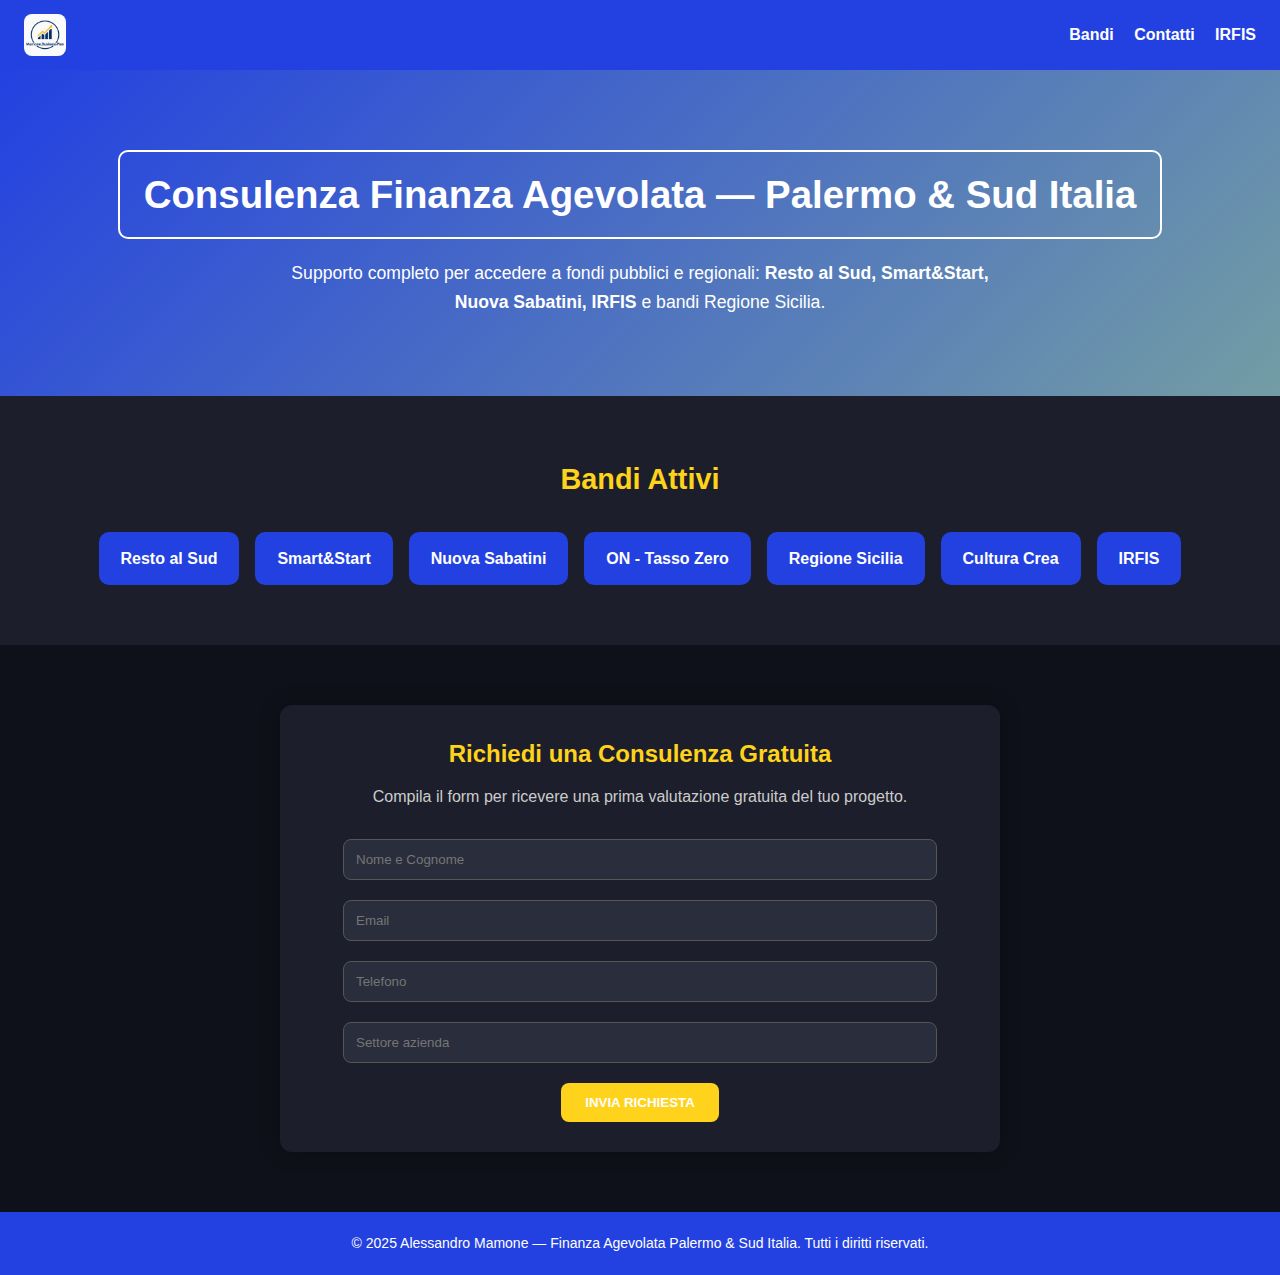
<file: index.html>
<!DOCTYPE html>
<html lang="it">
<head>
  <meta charset="utf-8">
  <meta name="viewport" content="width=device-width,initial-scale=1">
  <title>Consulenza Finanza Agevolata Palermo | Alessandro Mamone</title>
  <meta name="description" content="Consulenza in finanza agevolata per startup e PMI in Sicilia e Sud Italia. Supporto per Resto al Sud, Smart&Start, Nuova Sabatini, IRFIS e bandi regionali.">
  <meta name="author" content="Alessandro Mamone Business Plan">
  <link rel="canonical" href="https://www.finanzapmi.it/">

  <meta name="robots" content="index, follow">
  <meta name="theme-color" content="#2341e1">

  <!-- Sicurezza HTTPS -->
  <meta http-equiv="Content-Security-Policy"
        content="default-src 'self' https: data:;
                 style-src 'self' https://fonts.googleapis.com 'unsafe-inline';
                 font-src https://fonts.gstatic.com;
                 img-src 'self' https: data:;
                 connect-src https://formspree.io https://api.whatsapp.com;
                 script-src 'self';">

  <!-- Font -->
  <link href="https://fonts.googleapis.com/css2?family=Inter:wght@400;600;700&display=swap" rel="stylesheet">

  <link rel="icon" type="image/png" href="img/logo.jpg">

  <style>
    :root {
      --blu: #2341e1;
      --azzurro: #739da4;
      --giallo: #ffd21b;
      --scuro: #0f111a;
      --bianco: #ffffff;
      --grigio: #1c1f2b;
    }
    * { box-sizing: border-box; margin: 0; padding: 0; }
    body {
      font-family: 'Inter', sans-serif;
      background: var(--scuro);
      color: var(--bianco);
      line-height: 1.6;
      scroll-behavior: smooth;
    }

    header {
      background: var(--blu);
      display: flex;
      justify-content: space-between;
      align-items: center;
      padding: 14px 24px;
      position: sticky;
      top: 0;
      z-index: 10;
    }
    header img { height: 42px; border-radius: 8px; }
    nav a {
      color: var(--bianco);
      text-decoration: none;
      margin-left: 16px;
      font-weight: 600;
      transition: color 0.3s ease;
    }
    nav a:hover { color: var(--giallo); }

    .hero {
      text-align: center;
      padding: 80px 20px;
      background: linear-gradient(135deg, var(--blu), var(--azzurro));
    }
    .hero h1 {
      font-size: 2.4rem;
      font-weight: 700;
      color: var(--bianco);
      border: 2px solid var(--bianco);
      display: inline-block;
      padding: 12px 24px;
      border-radius: 10px;
      margin-bottom: 20px;
    }
    .hero p {
      color: var(--bianco);
      font-size: 1.1rem;
      max-width: 750px;
      margin: 0 auto;
    }

    /* ---- Bandi Section ---- */
    #bandi {
      background: var(--grigio);
      padding: 60px 20px;
      text-align: center;
    }
    #bandi h2 {
      color: var(--giallo);
      margin-bottom: 30px;
      font-size: 1.8rem;
    }
    .bandi-grid {
      display: flex;
      flex-wrap: wrap;
      justify-content: center;
      gap: 16px;
    }
    .bandi-grid a {
      background: var(--blu);
      color: var(--bianco);
      padding: 14px 22px;
      border-radius: 10px;
      text-decoration: none;
      font-weight: 600;
      transition: all 0.3s ease;
    }
    .bandi-grid a:hover {
      background: var(--giallo);
      color: var(--scuro);
    }

    /* ---- Form ---- */
    .lead-form {
      max-width: 720px;
      margin: 60px auto;
      padding: 30px;
      background: #1c1f2b;
      border-radius: 12px;
      text-align: center;
      box-shadow: 0 0 20px rgba(0,0,0,0.3);
    }
    .lead-form h2 {
      color: var(--giallo);
      margin-bottom: 10px;
    }
    .lead-form p {
      color: #ccc;
      margin-bottom: 20px;
    }
    .lead-form input {
      width: 90%;
      padding: 12px;
      margin: 10px 0;
      border: 1px solid #555;
      border-radius: 8px;
      background: #2a2d3c;
      color: var(--bianco);
    }
    .lead-form button {
      background: var(--giallo);
      color: var(--bianco);
      padding: 12px 24px;
      border-radius: 8px;
      border: none;
      font-weight: 700;
      cursor: pointer;
      transition: background 0.3s ease;
      margin-top: 10px;
    }
    .lead-form button:hover { background: #ffe24f; }

    footer {
      background: var(--blu);
      color: var(--bianco);
      text-align: center;
      padding: 20px;
      margin-top: 40px;
      font-size: 14px;
    }

    @media(max-width:800px) {
      header { flex-direction: column; gap: 10px; text-align: center; }
      nav a { margin: 0 10px; }
      .hero h1 { font-size: 1.8rem; }
    }
  </style>
</head>

<body>

  <header>
    <img src="img/logo.jpg" alt="Logo Alessandro Mamone">
    <nav>
      <a href="#bandi">Bandi</a>
      <a href="#form">Contatti</a>
      <a href="irfis.html">IRFIS</a>
    </nav>
  </header>

  <section class="hero">
    <h1>Consulenza Finanza Agevolata — Palermo & Sud Italia</h1>
    <p>Supporto completo per accedere a fondi pubblici e regionali: <strong>Resto al Sud, Smart&Start, Nuova Sabatini, IRFIS</strong> e bandi Regione Sicilia.</p>
  </section>

  <section id="bandi">
    <h2>Bandi Attivi</h2>
    <div class="bandi-grid">
      <a href="resto-al-sud.html">Resto al Sud</a>
      <a href="smartstart.html">Smart&Start</a>
      <a href="nuova-sabatini.html">Nuova Sabatini</a>
      <a href="on-tasso-zero.html">ON - Tasso Zero</a>
      <a href="regione-sicilia.html">Regione Sicilia</a>
      <a href="cultura-crea.html">Cultura Crea</a>
      <a href="irfis.html">IRFIS</a>
    </div>
  </section>

  <section class="lead-form" id="form">
    <h2>Richiedi una Consulenza Gratuita</h2>
    <p>Compila il form per ricevere una prima valutazione gratuita del tuo progetto.</p>
    <form action="https://formspree.io/f/xzzawvob" method="POST">
      <input type="text" name="nome" placeholder="Nome e Cognome" required><br>
      <input type="email" name="email" placeholder="Email" required><br>
      <input type="tel" name="telefono" placeholder="Telefono" required><br>
      <input type="text" name="settore" placeholder="Settore azienda"><br>
      <button type="submit">INVIA RICHIESTA</button>
    </form>
  </section>

  <footer>
    © 2025 Alessandro Mamone — Finanza Agevolata Palermo & Sud Italia. Tutti i diritti riservati.
  </footer>

</body>
</html>
</file>
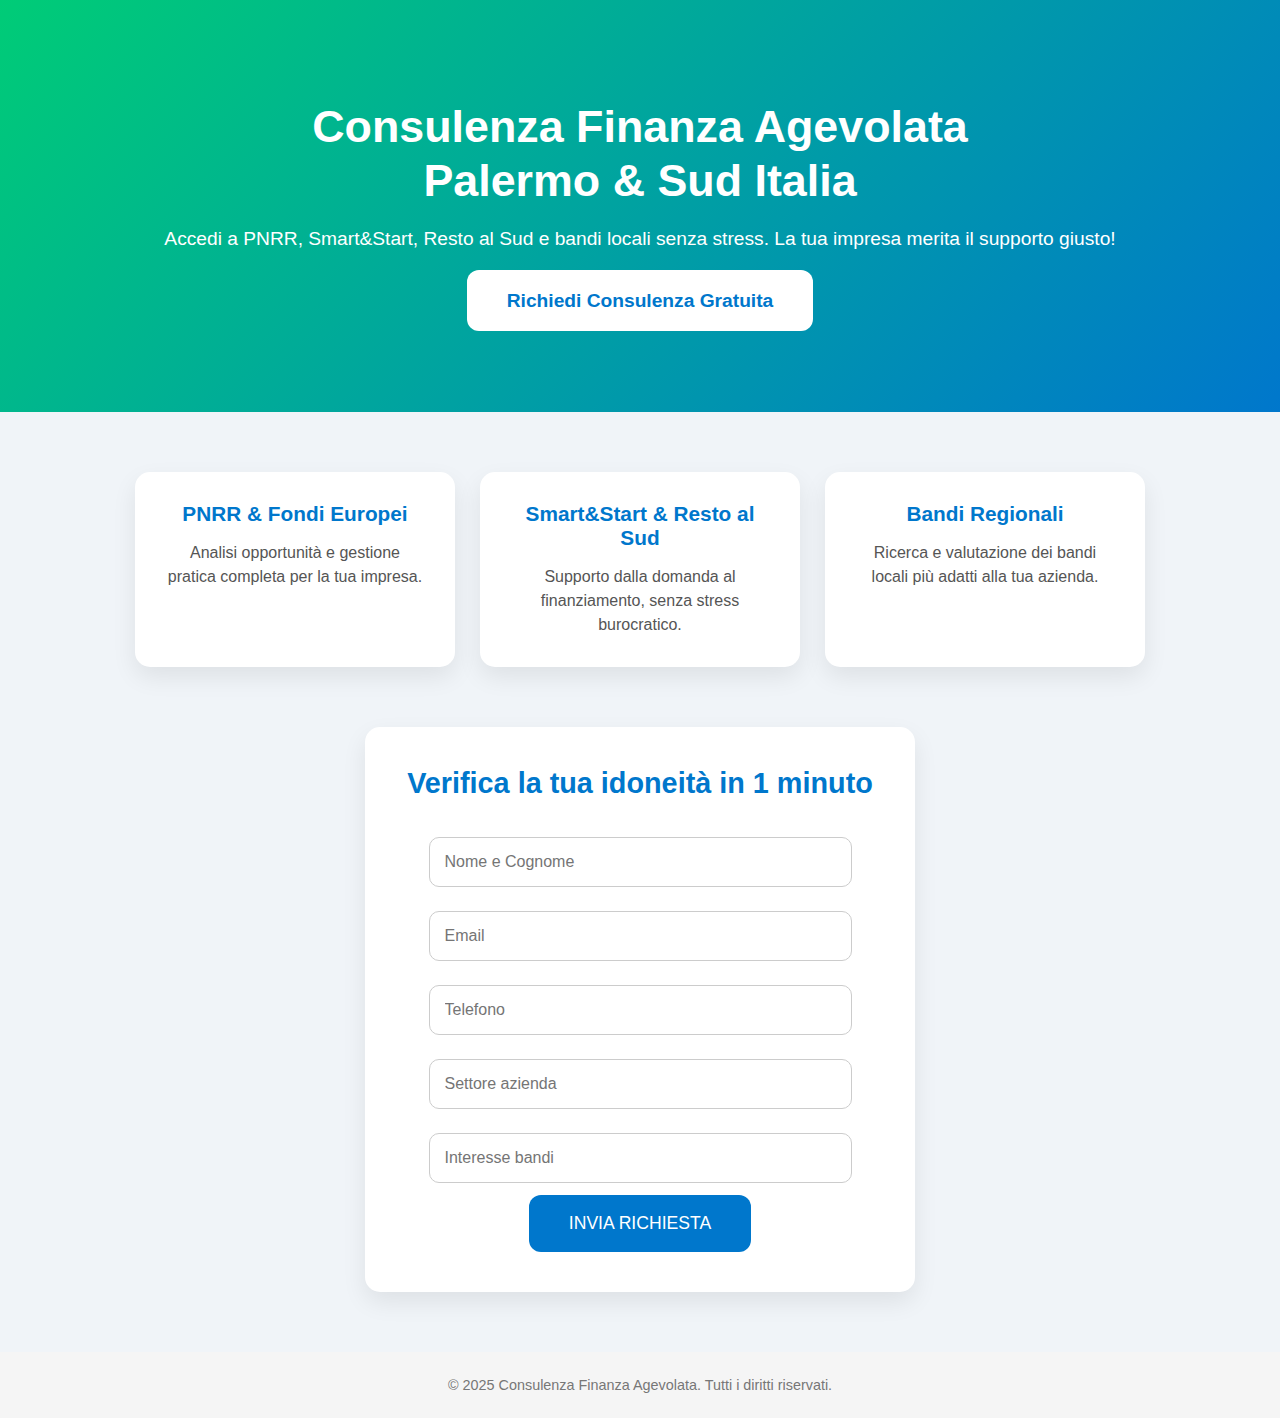
<file: landing_page_finanza_agevolata (2).html>
<!DOCTYPE html>
<html lang="it">
<head>
<meta charset="UTF-8">
<meta name="viewport" content="width=device-width, initial-scale=1.0">
<title>Consulenza Finanza Agevolata</title>
<style>
/* Reset e font */
* { margin:0; padding:0; box-sizing:border-box; font-family: 'Segoe UI', Tahoma, Geneva, Verdana, sans-serif; }
body { background:#f0f4f8; color:#333; }
a { text-decoration:none; }

/* Hero */
.hero { background: linear-gradient(135deg, #00cc77, #0077cc); color:#fff; text-align:center; padding:100px 20px; }
.hero h1 { font-size:2.8em; margin-bottom:20px; line-height:1.2; }
.hero p { font-size:1.2em; margin-bottom:40px; }
.cta-button { background:#fff; color:#0077cc; font-weight:bold; padding:20px 40px; font-size:1.2em; border-radius:12px; transition:0.3s; }
.cta-button:hover { background:#f0f0f0; }

/* Sezione Servizi */
.services { display:flex; flex-wrap:wrap; justify-content:center; margin:60px 20px; gap:25px; }
.service-box { background:#fff; flex:1 1 280px; max-width:320px; padding:30px; border-radius:15px; box-shadow:0 10px 25px rgba(0,0,0,0.08); text-align:center; transition:0.3s; }
.service-box:hover { transform: translateY(-5px); box-shadow:0 15px 35px rgba(0,0,0,0.12); }
.service-box h3 { color:#0077cc; margin-bottom:15px; font-size:1.3em; }
.service-box p { font-size:1em; color:#555; line-height:1.5; }

/* Form Lead */
.lead-form { background:#fff; max-width:550px; margin:60px auto; padding:40px; border-radius:15px; box-shadow:0 10px 25px rgba(0,0,0,0.08); text-align:center; }
.lead-form h2 { margin-bottom:25px; color:#0077cc; font-size:1.8em; }
.lead-form input { width:90%; padding:15px; margin:12px 0; border:1px solid #ccc; border-radius:10px; font-size:1em; }
.lead-form button { background:#0077cc; color:#fff; padding:18px 40px; border:none; font-size:1.1em; border-radius:12px; cursor:pointer; transition:0.3s; }
.lead-form button:hover { background:#005fa3; }

/* Footer */
footer { text-align:center; padding:25px; font-size:0.9em; color:#777; background:#f5f5f5; }

/* Mobile responsive */
@media (max-width:768px) {
  .services { flex-direction:column; align-items:center; }
  .hero h1 { font-size:2.2em; }
  .cta-button { font-size:1em; padding:15px 30px; }
}
</style>
</head>
<body>

<!-- Hero Section -->
<section class="hero">
<h1>Consulenza Finanza Agevolata<br>Palermo & Sud Italia</h1>
<p>Accedi a PNRR, Smart&Start, Resto al Sud e bandi locali senza stress. La tua impresa merita il supporto giusto!</p>
<a href="#form" class="cta-button">Richiedi Consulenza Gratuita</a>
</section>

<!-- Servizi -->
<section class="services">
<div class="service-box">
<h3>PNRR & Fondi Europei</h3>
<p>Analisi opportunità e gestione pratica completa per la tua impresa.</p>
</div>
<div class="service-box">
<h3>Smart&Start & Resto al Sud</h3>
<p>Supporto dalla domanda al finanziamento, senza stress burocratico.</p>
</div>
<div class="service-box">
<h3>Bandi Regionali</h3>
<p>Ricerca e valutazione dei bandi locali più adatti alla tua azienda.</p>
</div>
</section>

<!-- Form Lead -->
<section class="lead-form" id="form">
<h2>Verifica la tua idoneità in 1 minuto</h2>
<form action="https://formspree.io/f/xzzawvob" method="POST">
<input type="text" name="nome" placeholder="Nome e Cognome" required><br>
<input type="email" name="email" placeholder="Email" required><br>
<input type="tel" name="telefono" placeholder="Telefono" required><br>
<input type="text" name="settore" placeholder="Settore azienda" required><br>
<input type="text" name="interesse" placeholder="Interesse bandi" required><br>
<button type="submit">INVIA RICHIESTA</button>
</form>
</section>

<footer>
&copy; 2025 Consulenza Finanza Agevolata. Tutti i diritti riservati.
</footer>

</body>
</html>
</file>
